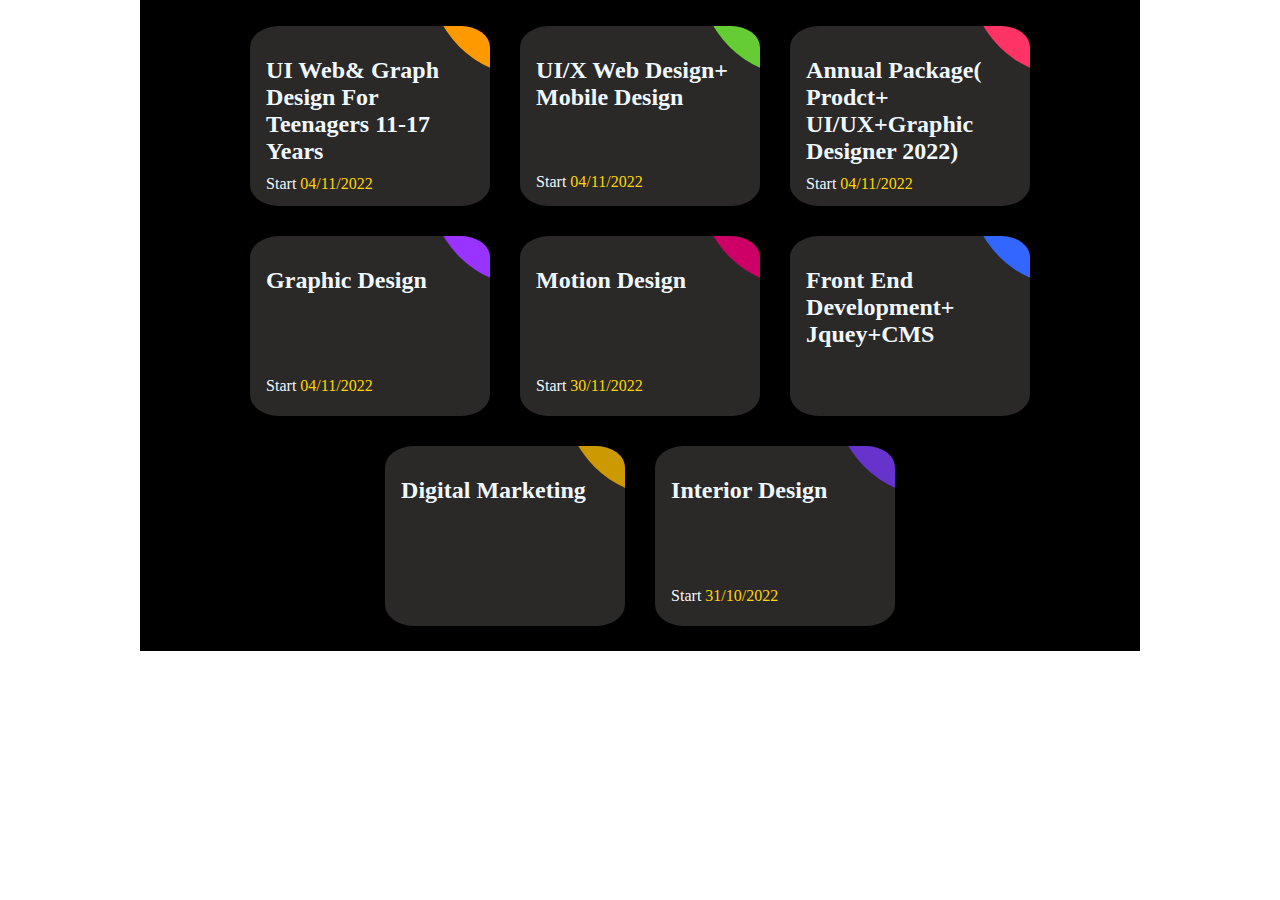
<file: tasks/session10/index.html>
<!DOCTYPE html>
<html lang="en">
<head>
    <meta charset="UTF-8">
    <meta name="viewport" content="width=device-width, initial-scale=1.0">
    <title>card hover2</title>
    <link rel="stylesheet" href="css/stle.css">
</head>
<body>
 <section class="container">
<div class="card">
<div class="card-text">
    <h2> UI web& graph design for teenagers 11-17 years</h2>
    <div class="span mrgn-1">
    <span>start</span>
    <span> 04/11/2022</span>
    </div>
    </div>
</div>
<div class="card">
<div class="card-text">
    <h2> UI/X web design+ mobile design </h2>
     <div class="span mrgn-2">
    <span>start</span>
    <span> 04/11/2022</span>
    </div>
    </div>
</div>
<div class="card">
<div class="card-text">
    <h2>annual package( Prodct+ UI/UX+graphic designer 2022)</h2>
     <div class="span mrgn-3">
    <span>start</span>
    <span> 04/11/2022</span>
    </div>
    </div>
</div>
<div class="card">
<div class="card-text">
    <h2>graphic design</h2>
     <div class="span mrgn-4">
    <span>start</span>
    <span> 04/11/2022</span>
    </div>
    </div>
</div>
<div class="card">
<div class="card-text">
    <h2> motion design</h2>
     <div class="span mrgn-4">
    <span>start</span>
    <span> 30/11/2022</span>
    </div>
      </div>
</div>
<div class="card">
<div class="card-text">
    <h2> front end development+ jquey+CMS</h2>
    
    </div>
</div>
<div class="card">
<div class="card-text">
    <h2> digital marketing</h2>

    </div>
</div>
<div class="card">
<div class="card-text">
    <h2>interior design</h2>
     <div class="span mrgn-4">
    <span>start</span>
    <span> 31/10/2022</span>
    </div>
      </div>
</div>

 </section>
</body>
</html>
</file>
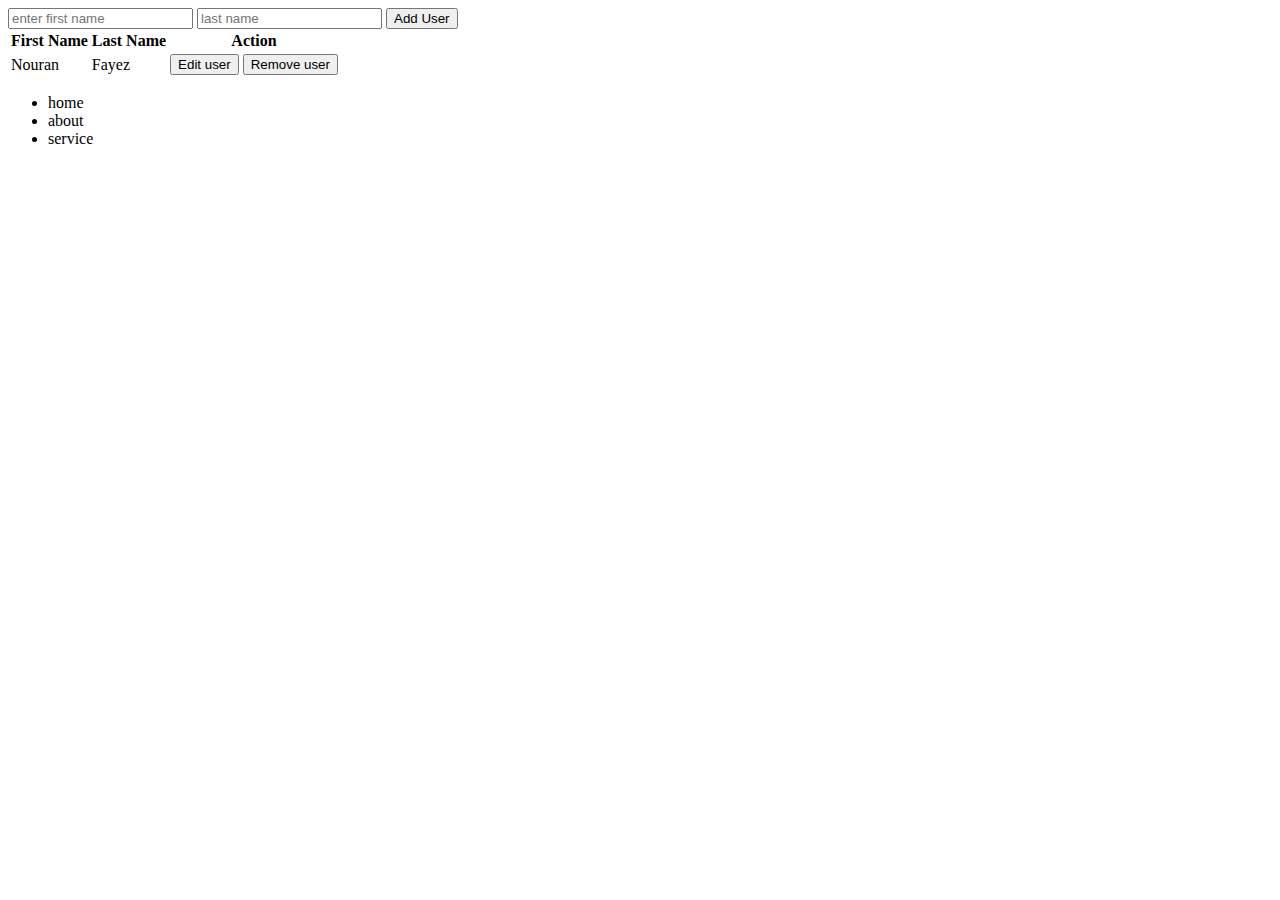
<file: tasks/js task/insert.html>
<!DOCTYPE html>
<html lang="en">
<head>
    <meta charset="UTF-8">
    <meta name="viewport" content="width=device-width, initial-scale=1.0">
    <title>Document</title>
    <link href="https://cdn.jsdelivr.net/npm/bootstrap@5.3.8/dist/css/bootstrap.min.css" rel="stylesheet" integrity="sha384-sRIl4kxILFvY47J16cr9ZwB07vP4J8+LH7qKQnuqkuIAvNWLzeN8tE5YBujZqJLB" crossorigin="anonymous">
</head>
<body>


 <div class="container">
            <form id="form">
        <input type="text" class="form-control" id="firstName" placeholder="enter first name">
        <input type="text" class="form-control" id="lastName" placeholder="last name">
        <button id="btn" class="btn btn-primary">Add User</button>
    </form>


    <table class="table ">
        <tr>
            <th>First Name</th>
            <th>Last Name</th>
            <th>Action</th>
        </tr>
        <tbody id="table_body">
            <tr>
                <td>Nouran</td>
                <td>Fayez</td>
                <td>
                    <button class="btn btn-sm btn-primary" onclick="editUser(this)">Edit user</button>
                    <button class="btn btn-sm btn-danger" onclick="removeUser(this)">Remove user</button>
                </td>
            </tr>
        </tbody>

    </table>


    <div id="div_element">

    </div>
    </div>

</div>


<div class="container">
<div class="our-list">
<ul class="list-unstyled">
<li onclick="handleClick(this)" onmouseout="handleMouseOut(this)"> home</li>
<li onclick="handleClick(this)" onmouseout="handleMouseOut(this)"> about</li>
<li onclick="handleClick(this)" onmouseout="handleMouseOut(this)"> service</li>
</ul>
</div>
</div>
 <script src="js/script.js">
 </script>   

</body>
</html>
</file>
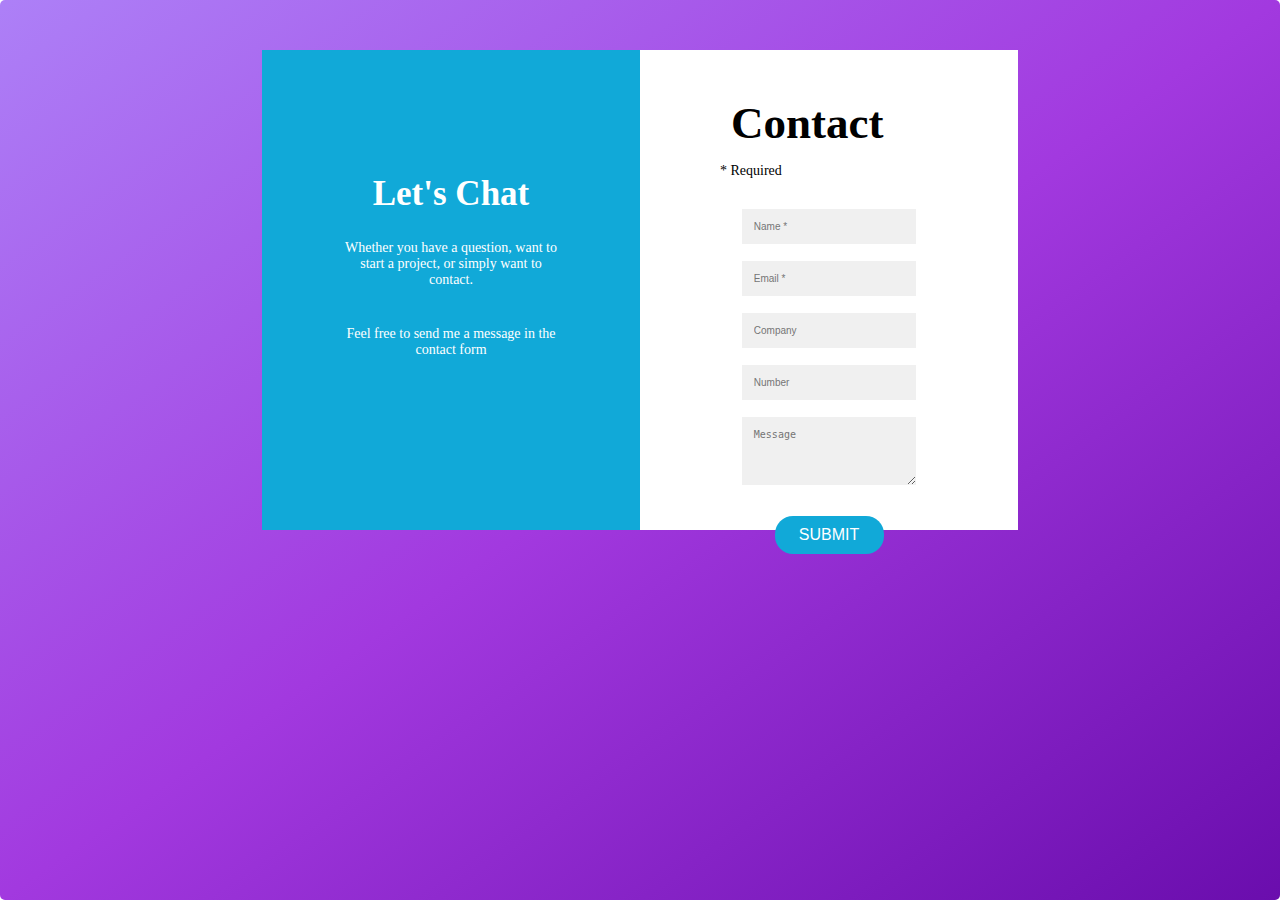
<file: tasks/task1/task1.html>
<!DOCTYPE html>
<html lang="en">
<head>
  <meta charset="UTF-8">
  <meta name="viewport" content="width=device-width, initial-scale=1.0">
  <title> contact form</title>
<link rel="stylesheet" href="css/task1.css"/>
</head>
<body>
    <div class="container">
      <div class="form-container">
      <div class="left-card">
        <h2 id="left-head">Let's Chat </h2>
        <br/>
        <p> Whether you have a question, want to start a project, or simply want to contact.<br/> </p>
        <br>
         <p> Feel free to send me a message in the<br/> contact form</p>
        </div>
      <div class="right-card">
      <div class="right-inner-container">
        <form action="#" method="post">
          <h2 class="lg-view">Contact</h2>
          <br>
          <p id="p2">* Required</p>
          </div>  

          <input type="text" id="name" name="name" placeholder="Name *" required><br><br>
          <input type="email" id="email" name="email" placeholder="Email *" required><br><br>
          <input type="text" id="company" name="company" placeholder="Company"><br><br>
          <input type="text" id="phone" name="phone" placeholder="Number"><br><br>
          <textarea id="message" name="message" placeholder="Message" rows="4"></textarea><br><br>
        <button type="submit">SUBMIT</button>
      
        </form>
      </div>

    </div>

  <!-- Without section tag -->


</body>
</html>
</file>
<file: tasks/session10/css/stle.css>
*{
    margin: 0;
    padding: 0;
    box-sizing: border-box;
}

.mrgn-1{
    margin-top: 5%;
}
.mrgn-2{
    margin-top: 30%;
}
.mrgn-3{
    margin-top: 5%;
}
.mrgn-4{
    margin-top: 40%;
}

.container{
    padding: 2%;
    max-width: 1000px;
    display: flex;
    flex-wrap: wrap;
    justify-content: center;
    gap: 30px;
   margin: auto;
   background-color: black;
   text-transform: capitalize;
}
.card{
    width: 240px;
    height: 180px;
    color: aliceblue;
    background-color: rgb(43, 40, 40);
    border-radius: 12%;
    position: relative;
    overflow: hidden;
    padding: 1%;
}
.card-text{
    padding: 3%;
    margin-top: 15px;
   
}

.card-text span, h2{
    position: relative;
     z-index: 1;
}
.card-text span:nth-of-type(2){
color:gold;
}
.card::before{
    content: "";
    display: inline-block;
    width:  200px;;
    height: 200px;
    border-radius: 50%;
    position: absolute;
    top:-150px;
    right: -140px;
    z-index: 0;
    transition-duration: 1s;
}

.card:hover::before{
transform: scale(4);
 width:  240px;;
    height: 180px;
    border-radius: 12%;

}
.card:first-child:before { background-color: #ff9900; }
.card:nth-child(2)::before { background-color: #66cc33; }
.card:nth-child(3)::before { background-color: #ff3366; }
.card:nth-child(4)::before { background-color: #9933ff; }
.card:nth-child(5)::before { background-color: #cc0066; }
.card:nth-child(6)::before { background-color: #3366ff; }
.card:nth-child(7)::before { background-color: #cc9900; }
.card:last-child::before { background-color: #6633cc; }
</file>
<file: tasks/task1/css/task1.css>
*{
    margin: 0;
    padding: 0;
    box-sizing: border-box;
    text-decoration: none;
}

   


.body {
    display: flex;
    position: relative;
    align-items: center;
    justify-content: center;
    flex-direction: column;
    height: 100vh;
    margin: 20px 0 50px;
   }
   
     .container {
         height: 100vh;
         border-radius: 5px;
         position: relative;
    width: 100%;
     text-align: center;
         background: linear-gradient(to bottom right, #ad80f7, #a239df, #6a0dad 100%);
        display: flex;
        justify-content: center;
         padding: 100px;
        height: 100vh;
    }
    .form-container {
        display: flex;
       gap: 0px;
       margin-top: -50px;
       height: 80%;
         width: 70%;
   }
.left-card {color: #ffffff;
    color: #ffffff;
    background-color: #11a9d8;
    padding: 80px;
    border-radius: 0%;
     height: 480px;
    margin-right: auto;
    flex: 1;
    font-size: medium;
}

.right-card {color: #000000;
    color: #000000;
    background-color: #ffffff;
    padding: 80px;
    border-radius: 0%;
    height: 480px;
    margin-left: auto;
    flex: 1;  
    align-items: center;
    justify-content: center;
    
}
    
 
h2
{
    font-size: 45px;
    margin-bottom: 12px;
    margin-top: -10%;
    margin-bottom: 8px;
    font-weight: 400;
    font-weight: bold;
}
#left-head
{
  
    font-size: 35px;
    margin-bottom: 12px;
    margin-top: 20%;
    margin-bottom: 8px;
    font-weight: 400;
    font-weight: bold;
}

.right-inner-container
{
    height: 30%;
    width: 80%;
    text-align: center;
    line-height: 20px;
}
input, textarea {
    background-color: #eeeeeedc;
    width: 80%;
    padding: 12px;
    margin-bottom: -1px;
    border: none;
    border-radius: 0;
    font-size: 10px;
}
p
{
    text-align: center;
    font-size: 14px;
    margin-bottom: 20px;
}
#p2
{
  text-align: left;
}
.message
{
    height: 120px;
    width: 100%;
}
button {
    background-color: #11a9d8;
    color: white;
    border: none;
    padding: 10px 20px;
    text-align: center;
    text-decoration: none;
    display: inline-block;
    font-size: 16px;
    margin-top: 10px;
    cursor: pointer;
    border-radius: 18px;
    width: 50%;
}
</file>
